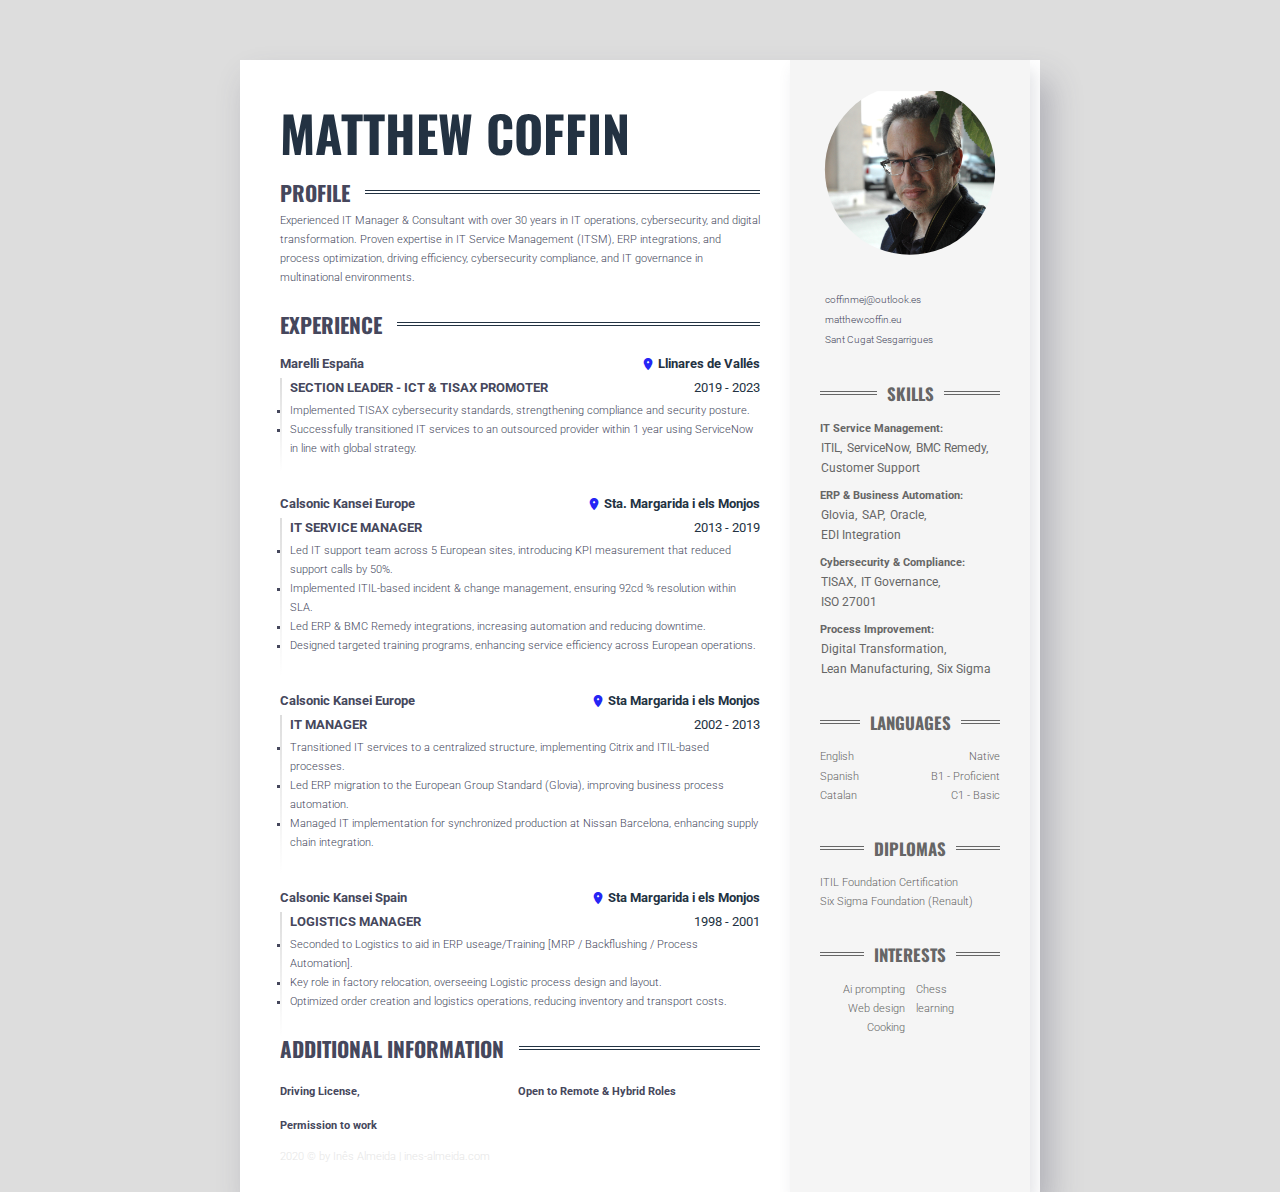
<file: en/index.html>
<!doctype html><html lang=en-GB><head><title>https://bartyboy321.github.io/resume/</title>
<link rel=canonical href=https://bartyboy321.github.io/resume/><meta name=robots content="noindex"><meta charset=utf-8><meta http-equiv=refresh content="0; url=https://bartyboy321.github.io/resume/"></head></html>
</file>
